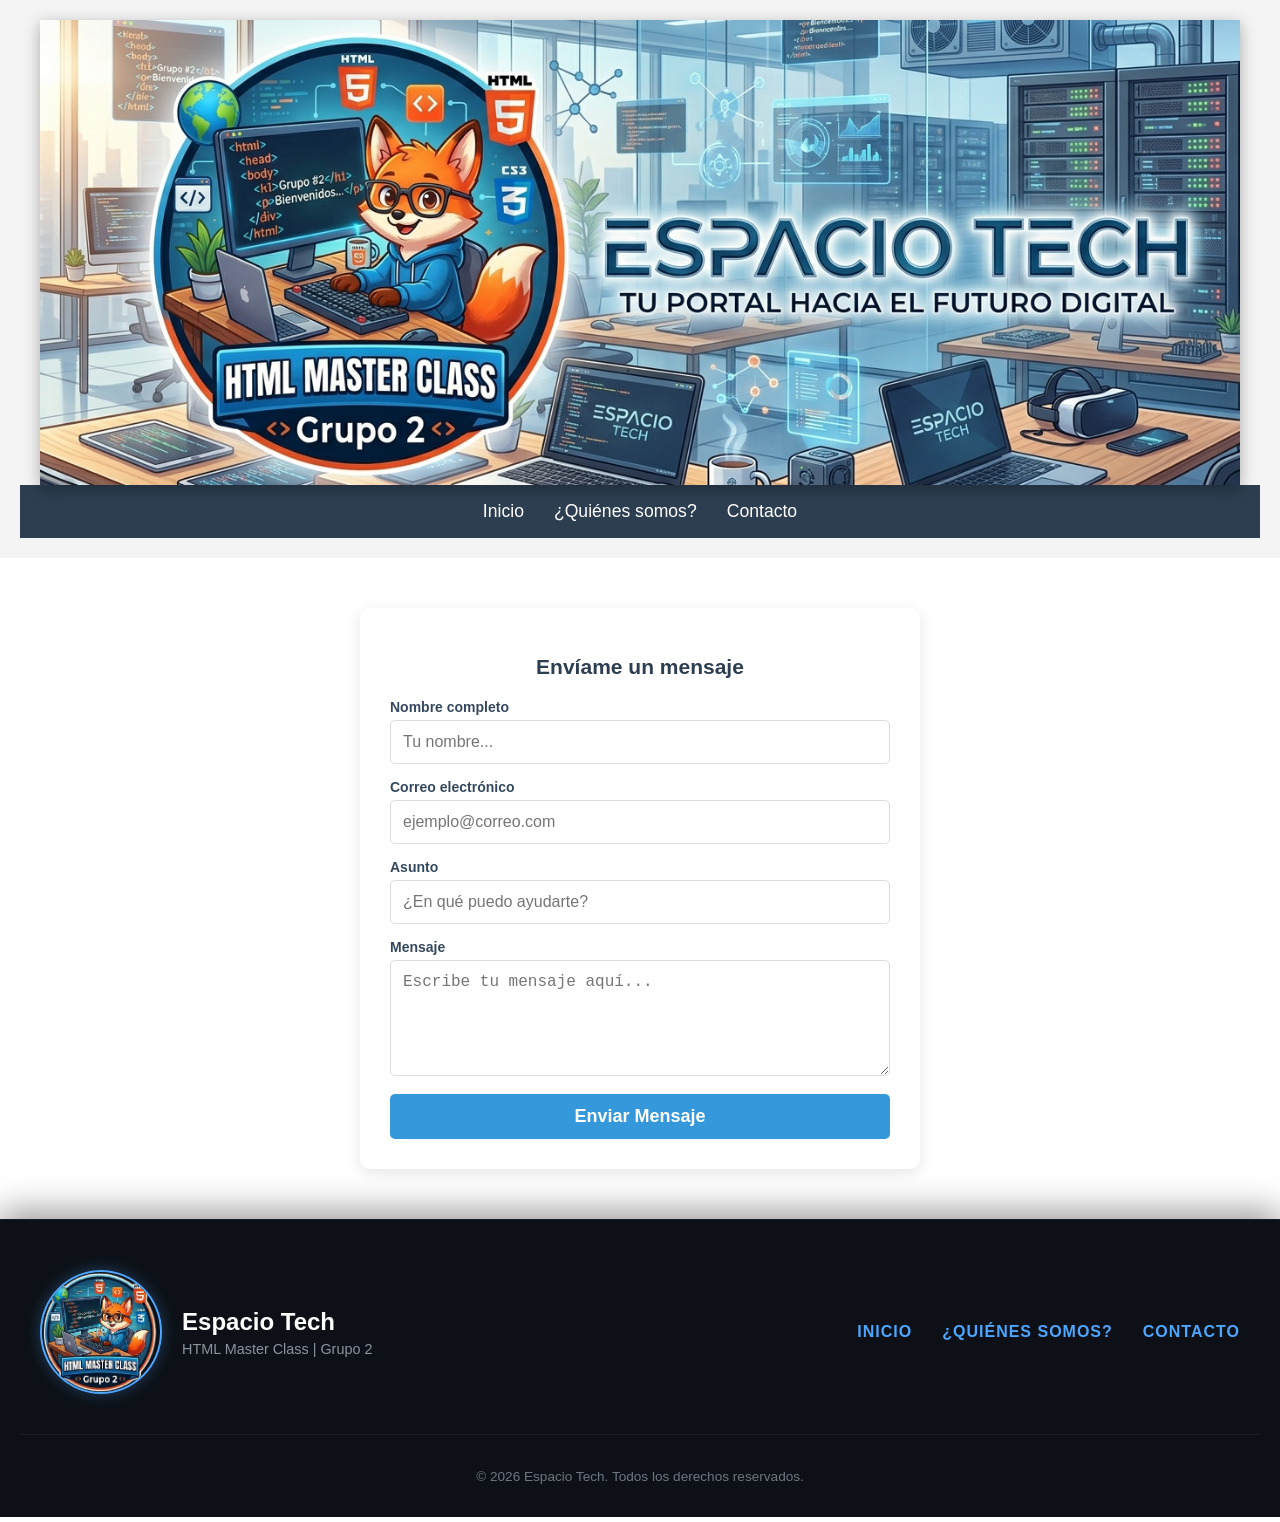
<file: HTML/contactos.html>
<!DOCTYPE html>
<html lang="en">
    <head>
        <meta charset="UTF-8">
        <meta name="viewport" content="width=device-width, initial-scale=1.0">
        <title>Espacio Tech
</title>
        <link rel="stylesheet" href="/CSS/estiloContactos.css">
    </head>
    <body>
        <header>
            <div class="header-container">
                <img src="/imagenes/EspacioTech.png" alt="Cabecera Espacio Tech - HTML Master Class" class="header-img">
            </div>

            <nav class="navbar">
                <ul class="nav-list">
                    <li><a href="/index.html">Inicio</a></li>
                    <li><a href="/HTML/quienesSomos.html">¿Quiénes somos?</a></li>
                    <li><a href="/HTML/contactos.html">Contacto</a></li>
                </ul>
            </nav>
        </header>

        <section class="form-container">
        <form action="#" method="POST" class="contact-form">
            <h2>Envíame un mensaje</h2>
            
            <div class="form-group">
                <label for="nombre">Nombre completo</label>
                <input type="text" id="nombre" name="nombre" placeholder="Tu nombre..." required>
            </div>

            <div class="form-group">
                <label for="email">Correo electrónico</label>
                <input type="email" id="email" name="email" placeholder="ejemplo@correo.com" required>
            </div>

            <div class="form-group">
                <label for="asunto">Asunto</label>
                <input type="text" id="asunto" name="asunto" placeholder="¿En qué puedo ayudarte?">
            </div>

            <div class="form-group">
                <label for="mensaje">Mensaje</label>
                <textarea id="mensaje" name="mensaje" rows="5" placeholder="Escribe tu mensaje aquí..." required></textarea>
            </div>

            <button type="submit" class="btn-submit">Enviar Mensaje</button>
        </form>
    </section>

    <!-- Footer -->
    <footer class="site-footer-v2">
        <div class="footer-inner-wrapper">
            
            <div class="footer-branding">
                <img src="/imagenes/FooterDos.png" alt="Logo Espacio Tech HTML Master Class" class="footer-logo-img">
                <div class="branding-text">
                    <h3>Espacio Tech</h3>
                    <p>HTML Master Class | Grupo 2</p>
                </div>
            </div>

            <nav class="footer-navigation-v2">
                <ul>
                    <li><a href="/index.html">Inicio</a></li>
                    <li><a href="/HTML/quienesSomos.html">¿Quiénes somos?</a></li>
                    <li><a href="/HTML/contactos.html">Contacto</a></li>
                </ul>
            </nav>
            
        </div>
        
        <div class="footer-bottom-v2">
            <p>&copy; 2026 Espacio Tech. Todos los derechos reservados.</p>
        </div>
    </footer>
    <!-- Fin del footer -->
    </body>
</html>
</file>
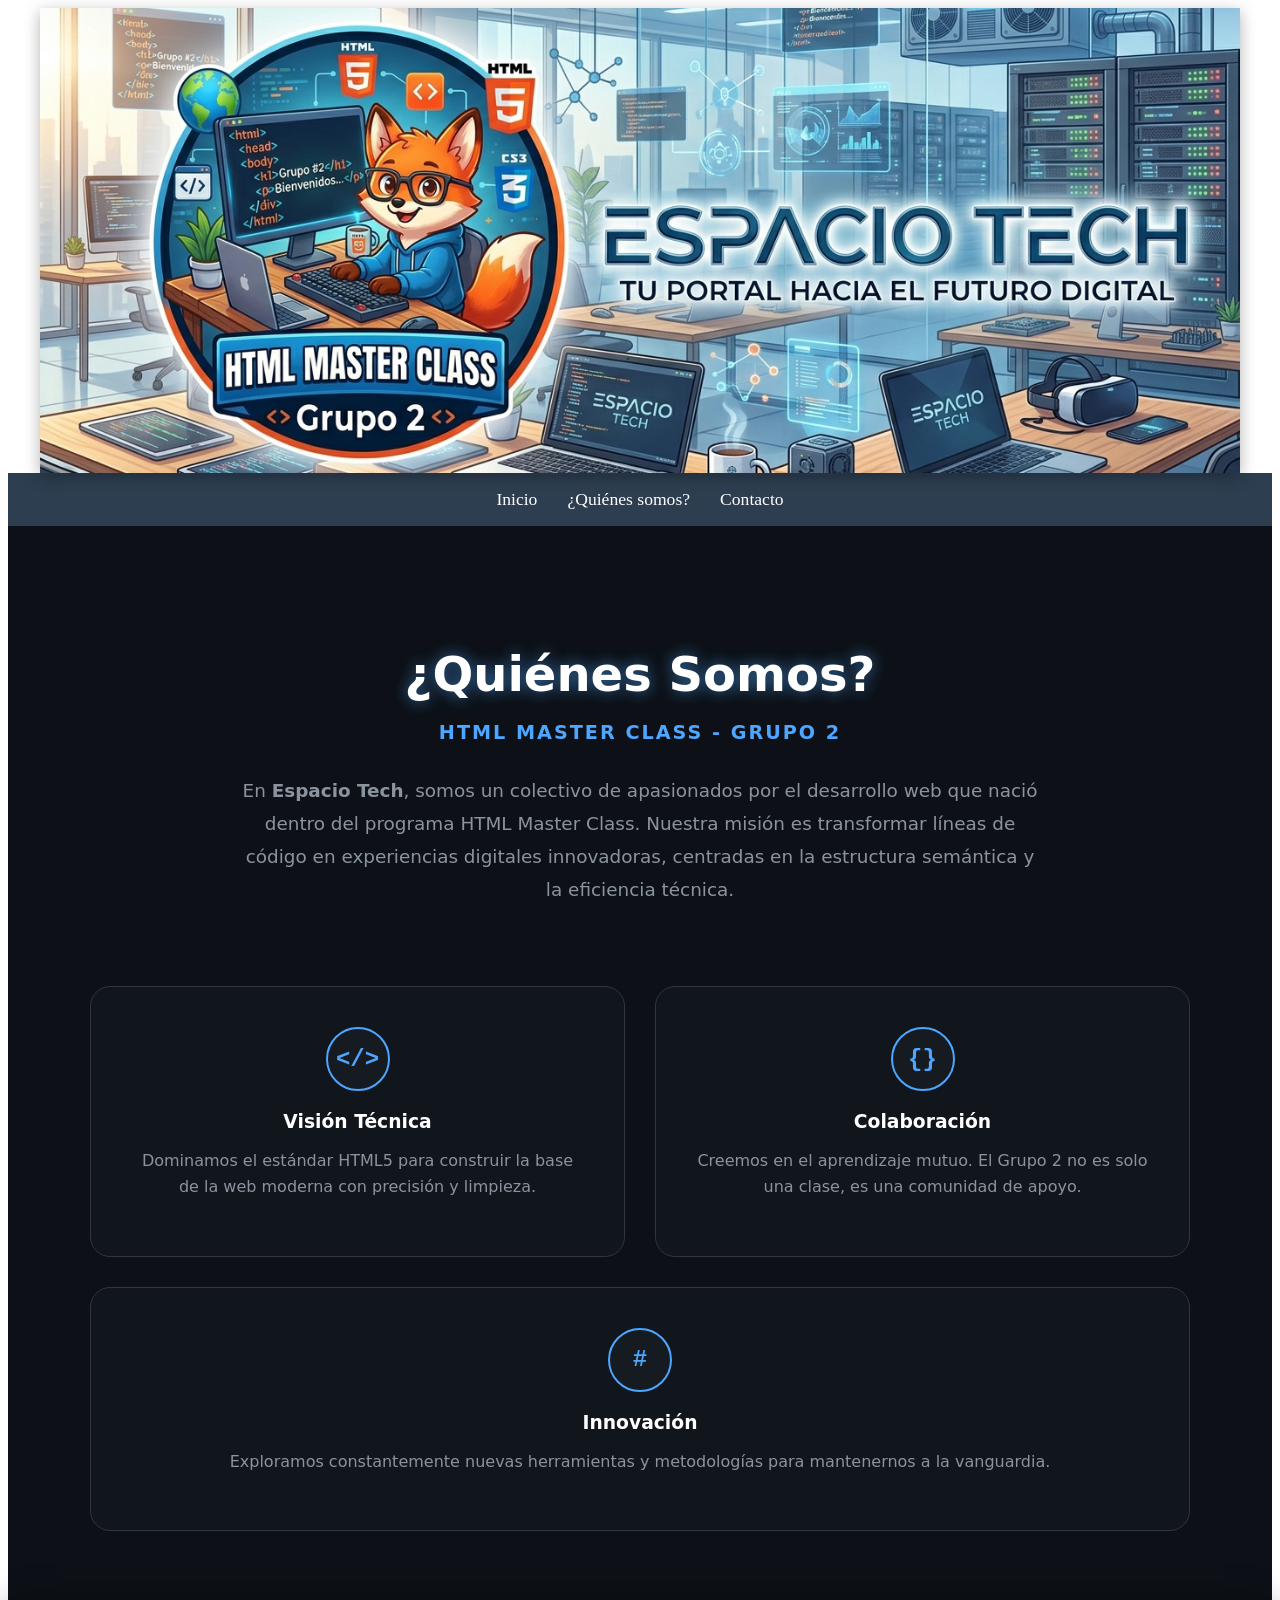
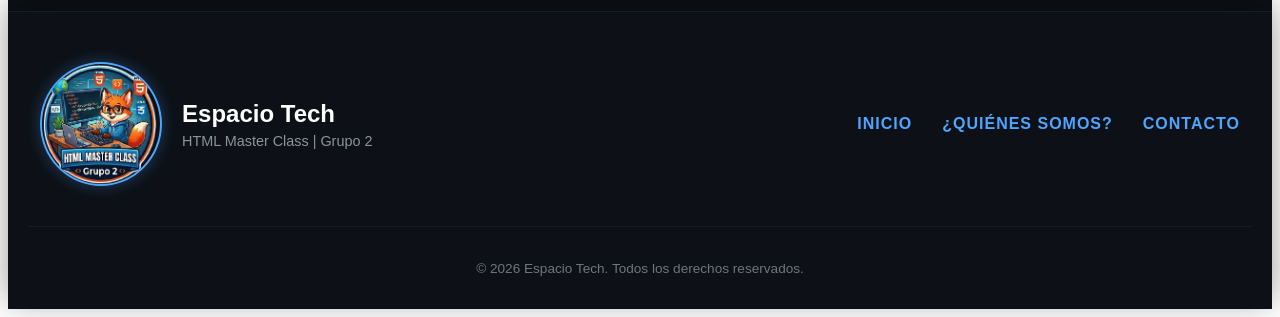
<file: HTML/quienesSomos.html>
<!DOCTYPE html>
<html lang="en">
    <head>
        <meta charset="UTF-8">
        <meta name="viewport" content="width=device-width, initial-scale=1.0">
        <link rel="stylesheet" href="/CSS/quienesSomos.css">
        <title>Espacio Tech</title>
    </head>
<body>

    <!-- EDUARDO + MENU  -->
    <header>
        <div class="header-container">
            <img src="/imagenes/EspacioTech.png" alt="Cabecera Espacio Tech - HTML Master Class" class="header-img">
        </div>

        <nav class="navbar">
            <ul class="nav-list">
                <li><a href="/index.html">Inicio</a></li>
                <li><a href="/HTML/quienesSomos.html">¿Quiénes somos?</a></li>
                <li><a href="/HTML/contactos.html">Contacto</a></li>
            </ul>
        </nav>        
    </header>
    <!-- Fin del Header -->
    
    <main class="about-us">
        <section class="about-hero">
            <div class="container">
                <h1 class="glow-text">¿Quiénes Somos?</h1>
                <p class="subtitle">HTML Master Class - Grupo 2</p>
                <div class="about-description">
                    <p>En <strong>Espacio Tech</strong>, somos un colectivo de apasionados por el desarrollo web que nació dentro del programa HTML Master Class. Nuestra misión es transformar líneas de código en experiencias digitales innovadoras, centradas en la estructura semántica y la eficiencia técnica.</p>
                </div>
            </div>
        </section>

        <section class="about-values">
            <div class="container grid-values">
                <div class="value-card">
                    <div class="icon-circle">&lt;/&gt;</div>
                    <h3>Visión Técnica</h3>
                    <p>Dominamos el estándar HTML5 para construir la base de la web moderna con precisión y limpieza.</p>
                </div>

                <div class="value-card">
                    <div class="icon-circle">{}</div>
                    <h3>Colaboración</h3>
                    <p>Creemos en el aprendizaje mutuo. El Grupo 2 no es solo una clase, es una comunidad de apoyo.</p>
                </div>

                <div class="value-card">
                    <div class="icon-circle">#</div>
                    <h3>Innovación</h3>
                    <p>Exploramos constantemente nuevas herramientas y metodologías para mantenernos a la vanguardia.</p>
                </div>
            </div>
        </section>
    </main>

    <!-- Footer -->
    <footer class="site-footer-v2">
        <div class="footer-inner-wrapper">
            
            <div class="footer-branding">
                <img src="/imagenes/FooterDos.png" alt="Logo Espacio Tech HTML Master Class" class="footer-logo-img">
                <div class="branding-text">
                    <h3>Espacio Tech</h3>
                    <p>HTML Master Class | Grupo 2</p>
                </div>
            </div>

            <nav class="footer-navigation-v2">
                <ul>
                    <li><a href="/index.html">Inicio</a></li>
                    <li><a href="/HTML/quienesSomos.html">¿Quiénes somos?</a></li>
                    <li><a href="/HTML/contactos.html">Contacto</a></li>
                </ul>
            </nav>
            
        </div>
        
        <div class="footer-bottom-v2">
            <p>&copy; 2026 Espacio Tech. Todos los derechos reservados.</p>
        </div>
    </footer>
    <!-- Fin del footer -->

</body>
</html>
</file>
<file: CSS/estiloContactos.css>
/*Estilos generales del cuerpo*/
body {
    font-family: Arial, sans-serif;
    font-size:14px ;
    margin: 0;
    padding: 0;
}

header {
    background-color: #f4f4f4;
    color: #333;
    padding: 20px;
    text-align: center;
}

/* Contenedor principal del menú */
.navbar {
    background-color: #2c3e50;
    padding: 1rem;
    display: flex;
    justify-content: center; /* Centra el menú horizontalmente */
}

/* Lista de navegación */
.nav-list {
    list-style: none;
    margin: 0;
    padding: 0;
    display: flex;
    gap: 30px; /* Espacio entre los elementos */
}

/* Estilos de los enlaces */
.nav-list li a {
    text-decoration: none;
    color: white;
    font-weight: 500;
    font-size: 1.1rem;
    transition: color 0.3s ease;
}

/* Efecto al pasar el ratón (Hover) */
.nav-list li a:hover {
    color: #3498db;
}


/* Estilos para que la cabecera se vea perfecta */

.header-container {
    max-width: 1200px; /* Ancho máximo para que no se estire demasiado en pantallas gigantes */
    margin: 0 auto;
    position: relative;
}

.header-img {
    width: 100%;
    height: auto;
    display: block;
    box-shadow: 0 4px 15px rgba(0, 0, 0, 0.3); /* Sombra para darle profundidad */
}


/* Ajuste para móviles */
@media (max-width: 768px) {
    .header-overlay h1 {
        font-size: 1.5rem;
    }
}


/* Estilos del contenedor */
.form-container {
    max-width: 500px;
    margin: 50px auto;
    background: #ffffff;
    padding: 30px;
    border-radius: 10px;
    box-shadow: 0 4px 15px rgba(0, 0, 0, 0.1);
    font-family: 'Segoe UI', Tahoma, Geneva, Verdana, sans-serif;
}

.contact-form h2 {
    margin-bottom: 20px;
    color: #2c3e50;
    text-align: center;
}

/* Grupos de entrada */
.form-group {
    margin-bottom: 15px;
}

.form-group label {
    display: block;
    margin-bottom: 5px;
    font-weight: 600;
    color: #34495e;
}

/* Campos de texto y email */
.form-group input, 
.form-group textarea {
    width: 100%;
    padding: 12px;
    border: 1px solid #ddd;
    border-radius: 5px;
    font-size: 16px;
    box-sizing: border-box; /* Asegura que el padding no afecte el ancho */
    transition: border-color 0.3s ease;
}

.form-group input:focus, 
.form-group textarea:focus {
    outline: none;
    border-color: #3498db;
}

/* Botón de envío */
.btn-submit {
    width: 100%;
    padding: 12px;
    background-color: #3498db;
    color: white;
    border: none;
    border-radius: 5px;
    font-size: 18px;
    font-weight: bold;
    cursor: pointer;
    transition: background-color 0.3s ease;
}

.btn-submit:hover {
    background-color: #2980b9;
}
/* Fin del formulario */


/* Inicio CSS para el Footer*/
.footer-espacio-tech {
    width: 100%;
    min-height: 400px;
    /* Usamos tu imagen de fondo */
    /* background: url('/imagenes/footerEspacioTech.png') no-repeat center center; */
    background-size: cover;
    display: flex;
    justify-content: center;
    align-items: flex-end; /* Lo posiciona en la parte baja */
    padding-bottom: 40px;
    font-family: 'Segoe UI', Tahoma, Geneva, Verdana, sans-serif;
}

.glass-container {
    background: rgba(13, 17, 23, 0.75); /* Fondo oscuro translúcido */
    backdrop-filter: blur(12px); /* Efecto de desenfoque del fondo */
    -webkit-backdrop-filter: blur(12px);
    border: 1px solid rgba(255, 255, 255, 0.1);
    border-radius: 15px;
    padding: 30px 60px;
    text-align: center;
    box-shadow: 0 8px 32px 0 rgba(0, 0, 0, 0.5);
    width: 80%;
    max-width: 800px;
}

/* Estilos principales del footer (Fondo oscuro tech) */
.site-footer-v2 {
    background-color: #0d1117; /* El color oscuro del fondo de tu imagen */
    color: #ffffff;
    padding: 50px 20px 20px;
    font-family: 'Segoe UI', Tahoma, Geneva, Verdana, sans-serif;
    border-top: 1px solid rgba(77, 166, 255, 0.1);
    box-shadow: 0 -8px 32px rgba(0, 0, 0, 0.4);
}

/* Contenedor Flexbox para alinear marca a la izq. y enlaces a la der. */
.footer-inner-wrapper {
    max-width: 1200px;
    margin: 0 auto;
    display: flex;
    justify-content: space-between; /* Clave para mover los extremos */
    align-items: center; /* Alinea verticalmente */
    flex-wrap: wrap; /* Para móviles */
    gap: 30px;
}

/* Estilos para el logo y branding (Izquierda) */
.footer-branding {
    display: flex;
    align-items: center;
    gap: 20px;
}

.footer-logo-img {
    height: 120px; /* Ajusta el tamaño de tu imagen aquí */
    width: auto;
    border-radius: 50%; /* Mantiene la forma circular del logo */
    border: 2px solid #4da6ff; /* Un sutil anillo azul tech */
    box-shadow: 0 0 15px rgba(77, 166, 255, 0.3);
}

.branding-text h3 {
    margin: 0;
    color: #ffffff;
    font-size: 1.5rem;
    font-weight: 700;
}

.branding-text p {
    margin: 5px 0 0;
    color: #8b949e;
    font-size: 0.9rem;
}

/* Inicio Estilos para el Footer */
.footer-navigation-v2 ul {
    list-style: none;
    padding: 0;
    margin: 0;
    display: flex;
    gap: 30px;
}

.footer-navigation-v2 a {
    color: #4da6ff; /* Azul tecnológico para los links */
    text-decoration: none;
    font-weight: 600;
    font-size: 1rem;
    text-transform: uppercase;
    letter-spacing: 1px;
    transition: all 0.3s ease;
}

.footer-navigation-v2 a:hover {
    color: #ffffff;
    text-shadow: 0 0 10px #4da6ff; /* Efecto de brillo tech */
    transform: translateY(-2px);
}

/* Parte baja del footer (Copyright) */
.footer-bottom-v2 {
    text-align: center;
    margin-top: 40px;
    padding-top: 20px;
    border-top: 1px solid rgba(255, 255, 255, 0.05);
    color: #6e7681;
    font-size: 0.85rem;
}

/* Adaptación para dispositivos móviles */
@media (max-width: 768px) {
    .footer-inner-wrapper {
        flex-direction: column; /* Apila los elementos */
        text-align: center;
    }
    
    .footer-branding {
        flex-direction: column;
    }
    
    .footer-navigation-v2 ul {
        flex-direction: column;
        gap: 15px;
    }
}
/* Fin CSS para el Footer*/
</file>
<file: CSS/quienesSomos.css>
/* Contenedor principal del menú - Header*/
.navbar {
    background-color: #2c3e50;
    padding: 1rem;
    display: flex;
    justify-content: center; /* Centra el menú horizontalmente */
}
.glass-container {
    background: rgba(13, 17, 23, 0.75); /* Fondo oscuro translúcido */
    backdrop-filter: blur(12px); /* Efecto de desenfoque del fondo */
    -webkit-backdrop-filter: blur(12px);
    border: 1px solid rgba(255, 255, 255, 0.1);
    border-radius: 15px;
    padding: 30px 60px;
    text-align: center;
    box-shadow: 0 8px 32px 0 rgba(0, 0, 0, 0.5);
    width: 80%;
    max-width: 800px;
}

/* Lista de navegación */
.nav-list {
    list-style: none;
    margin: 0;
    padding: 0;
    display: flex;
    gap: 30px; /* Espacio entre los elementos */
}

/* Estilos de los enlaces */
.nav-list li a {
    text-decoration: none;
    color: white;
    font-weight: 500;
    font-size: 1.1rem;
    transition: color 0.3s ease;
}

/* Efecto al pasar el ratón (Hover) */
.nav-list li a:hover {
    color: #3498db;
}

/* Estilos para que la cabecera se vea perfecta */
.main-header {
    width: 100%;
    overflow: hidden;
    position: relative;
    background-color: #0d1117; /* Un color oscuro que combine con el diseño tech */
}

.header-container {
    max-width: 1200px; /* Ancho máximo para que no se estire demasiado en pantallas gigantes */
    margin: 0 auto;
    position: relative;
}

.header-img {
    width: 100%;
    height: auto;
    display: block;
    box-shadow: 0 4px 15px rgba(0, 0, 0, 0.3); /* Sombra para darle profundidad */
}

/* Estilo para el texto opcional sobre la imagen */
.header-overlay {
    position: absolute;
    bottom: 20px;
    left: 20px;
    color: white;
    font-family: 'Segoe UI', Tahoma, Geneva, Verdana, sans-serif;
    text-shadow: 2px 2px 4px rgba(0,0,0,0.7);
}

/* Ajuste para móviles */
@media (max-width: 768px) {
    .header-overlay h1 {
        font-size: 1.5rem;
    }
}
/* Fien de Header */

/* Estilos Base en el Body */
.about-us {
    background-color: #0d1117;
    color: #e6edf3;
    padding: 80px 20px;
    font-family: 'Segoe UI', system-ui, sans-serif;
}

.container {
    max-width: 1100px;
    margin: 0 auto;
}

/* Hero Section */
.about-hero {
    text-align: center;
    margin-bottom: 80px;
}

.glow-text {
    font-size: 3rem;
    color: #ffffff;
    text-shadow: 0 0 15px rgba(77, 166, 255, 0.6);
    margin-bottom: 10px;
}

.subtitle {
    color: #4da6ff;
    font-size: 1.2rem;
    font-weight: 600;
    text-transform: uppercase;
    letter-spacing: 2px;
}

.about-description {
    max-width: 800px;
    margin: 30px auto;
    font-size: 1.15rem;
    line-height: 1.8;
    color: #8b949e;
}

/* Grid de Valores */
.grid-values {
    display: flex;
    justify-content: space-between;
    gap: 30px;
    flex-wrap: wrap;
}

.value-card {
    background: rgba(22, 27, 34, 0.5);
    border: 1px solid rgba(48, 54, 61, 1);
    padding: 40px;
    border-radius: 20px;
    flex: 1;
    min-width: 280px;
    text-align: center;
    transition: transform 0.3s ease, border-color 0.3s ease;
}

.value-card:hover {
    transform: translateY(-10px);
    border-color: #4da6ff;
    background: rgba(77, 166, 255, 0.05);
}

.icon-circle {
    width: 60px;
    height: 60px;
    background: #161b22;
    border: 2px solid #4da6ff;
    border-radius: 50%;
    display: flex;
    align-items: center;
    justify-content: center;
    margin: 0 auto 20px;
    color: #4da6ff;
    font-weight: bold;
    font-family: 'Courier New', Courier, monospace;
    font-size: 1.5rem;
}

.value-card h3 {
    margin-bottom: 15px;
    color: #ffffff;
}

.value-card p {
    color: #8b949e;
    line-height: 1.6;
}

/* Responsive */
@media (max-width: 768px) {
    .glow-text { font-size: 2.2rem; }
    .grid-values { flex-direction: column; }
}
/* Fin Estilos Base en el Body */

/* Inicio CSS para el Footer*/
.footer-espacio-tech {
    width: 100%;
    min-height: 400px;
    /* Usamos tu imagen de fondo */
    /* background: url('/imagenes/footerEspacioTech.png') no-repeat center center; */
    background-size: cover;
    display: flex;
    justify-content: center;
    align-items: flex-end; /* Lo posiciona en la parte baja */
    padding-bottom: 40px;
    font-family: 'Segoe UI', Tahoma, Geneva, Verdana, sans-serif;
}

.glass-container {
    background: rgba(13, 17, 23, 0.75); /* Fondo oscuro translúcido */
    backdrop-filter: blur(12px); /* Efecto de desenfoque del fondo */
    -webkit-backdrop-filter: blur(12px);
    border: 1px solid rgba(255, 255, 255, 0.1);
    border-radius: 15px;
    padding: 30px 60px;
    text-align: center;
    box-shadow: 0 8px 32px 0 rgba(0, 0, 0, 0.5);
    width: 80%;
    max-width: 800px;
}

/* Estilos principales del footer (Fondo oscuro tech) */
.site-footer-v2 {
    background-color: #0d1117; /* El color oscuro del fondo de tu imagen */
    color: #ffffff;
    padding: 50px 20px 20px;
    font-family: 'Segoe UI', Tahoma, Geneva, Verdana, sans-serif;
    border-top: 1px solid rgba(77, 166, 255, 0.1);
    box-shadow: 0 -8px 32px rgba(0, 0, 0, 0.4);
}

/* Contenedor Flexbox para alinear marca a la izq. y enlaces a la der. */
.footer-inner-wrapper {
    max-width: 1200px;
    margin: 0 auto;
    display: flex;
    justify-content: space-between; /* Clave para mover los extremos */
    align-items: center; /* Alinea verticalmente */
    flex-wrap: wrap; /* Para móviles */
    gap: 30px;
}

/* Estilos para el logo y branding (Izquierda) */
.footer-branding {
    display: flex;
    align-items: center;
    gap: 20px;
}

.footer-logo-img {
    height: 120px; /* Ajusta el tamaño de tu imagen aquí */
    width: auto;
    border-radius: 50%; /* Mantiene la forma circular del logo */
    border: 2px solid #4da6ff; /* Un sutil anillo azul tech */
    box-shadow: 0 0 15px rgba(77, 166, 255, 0.3);
}

.branding-text h3 {
    margin: 0;
    color: #ffffff;
    font-size: 1.5rem;
    font-weight: 700;
}

.branding-text p {
    margin: 5px 0 0;
    color: #8b949e;
    font-size: 0.9rem;
}

/* Inicio Estilos para el Footer */
.footer-navigation-v2 ul {
    list-style: none;
    padding: 0;
    margin: 0;
    display: flex;
    gap: 30px;
}

.footer-navigation-v2 a {
    color: #4da6ff; /* Azul tecnológico para los links */
    text-decoration: none;
    font-weight: 600;
    font-size: 1rem;
    text-transform: uppercase;
    letter-spacing: 1px;
    transition: all 0.3s ease;
}

.footer-navigation-v2 a:hover {
    color: #ffffff;
    text-shadow: 0 0 10px #4da6ff; /* Efecto de brillo tech */
    transform: translateY(-2px);
}

/* Parte baja del footer (Copyright) */
.footer-bottom-v2 {
    text-align: center;
    margin-top: 40px;
    padding-top: 20px;
    border-top: 1px solid rgba(255, 255, 255, 0.05);
    color: #6e7681;
    font-size: 0.85rem;
}

/* Adaptación para dispositivos móviles */
@media (max-width: 768px) {
    .footer-inner-wrapper {
        flex-direction: column; /* Apila los elementos */
        text-align: center;
    }
    
    .footer-branding {
        flex-direction: column;
    }
    
    .footer-navigation-v2 ul {
        flex-direction: column;
        gap: 15px;
    }
}
/* Fin CSS para el Footer*/
</file>
